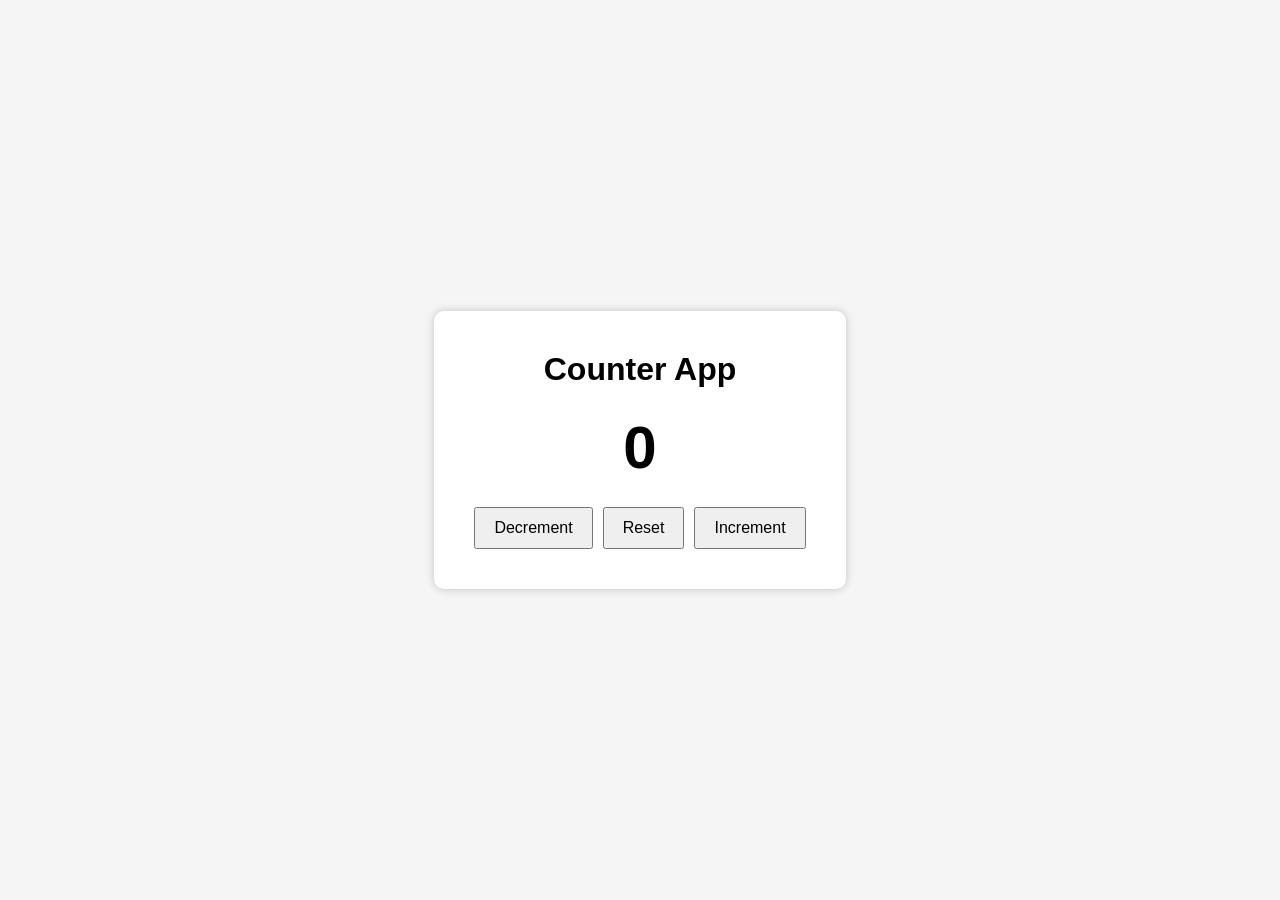
<file: javascript-assignment/project-01-Counter-App/index.html>
<!DOCTYPE html>
<html lang="en">
<head>
    <meta charset="UTF-8">
    <meta name="viewport" content="width=device-width, initial-scale=1.0">
    <title>Counter App</title>
    <link rel="stylesheet" href="style.css">
</head>
<body>
    <div class="container">
        <h1>Counter App</h1>
        <h2 id="count">0</h2>
        <div class="buttons">
            <button id="decrementBtn">
                Decrement
            </button>
            <button id="resetBtn">
                Reset
            </button>
            <button id="incrementBtn">
                Increment
            </button>
        </div>
    </div>
    <script src="script.js"></script>
</body>
</html>
</file>
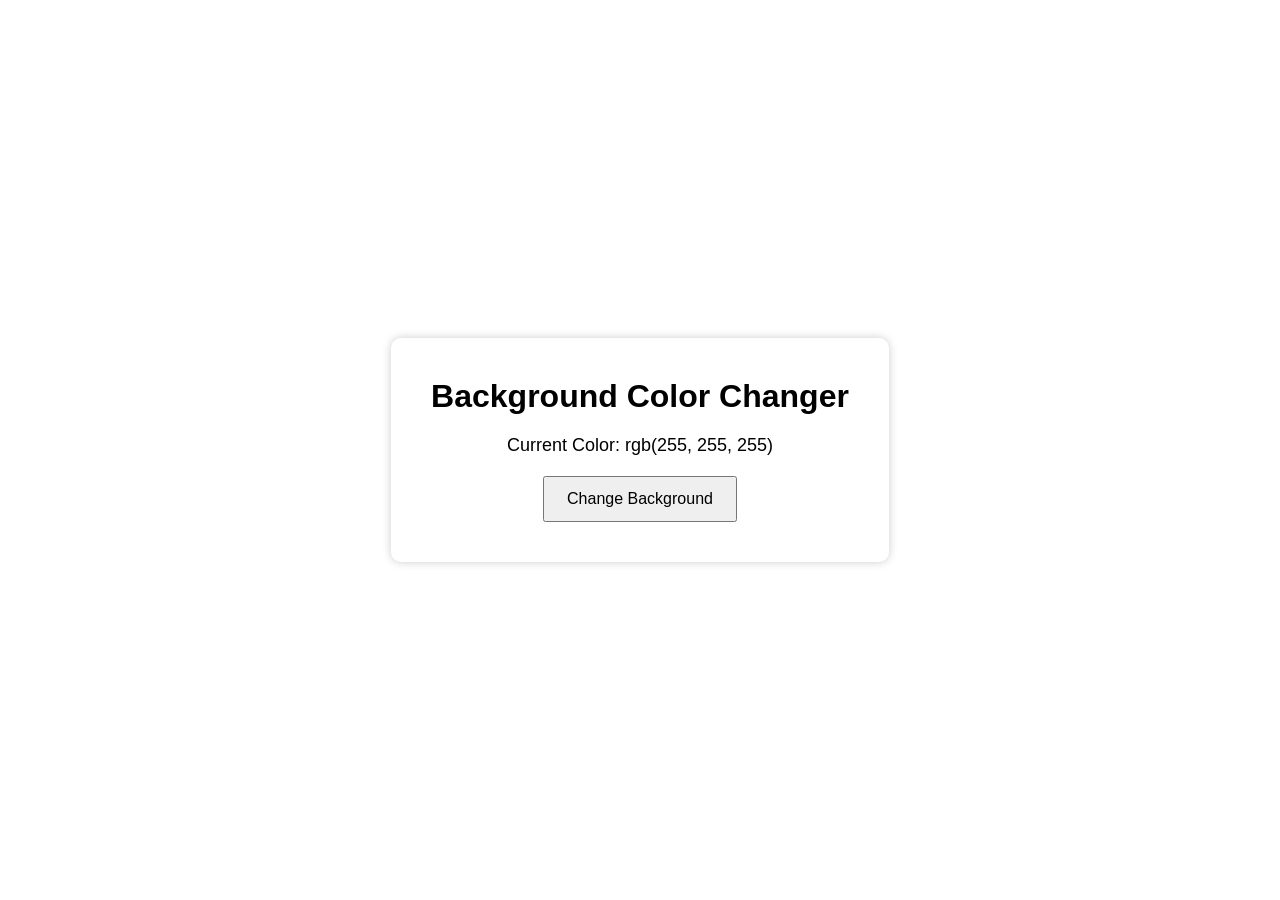
<file: javascript-assignment/project-02-Background-Color-Changer/index.html>
<!DOCTYPE html>
<html lang="en">
<head>
    <meta charset="UTF-8">
    <meta name="viewport" content="width=device-width, initial-scale=1.0">
    <title>Background Color Changer</title>

    <link rel="stylesheet" href="style.css">
</head>
<body>
    <div class="container">
        <h1>Background Color Changer</h1>
        <p id="colorCode">
            Current Color: rgb(255, 255, 255)
        </p>
        <button id="changeColorBtn">
            Change Background
        </button>
    </div>
    <script src="script.js"></script>
</body>
</html>
</file>
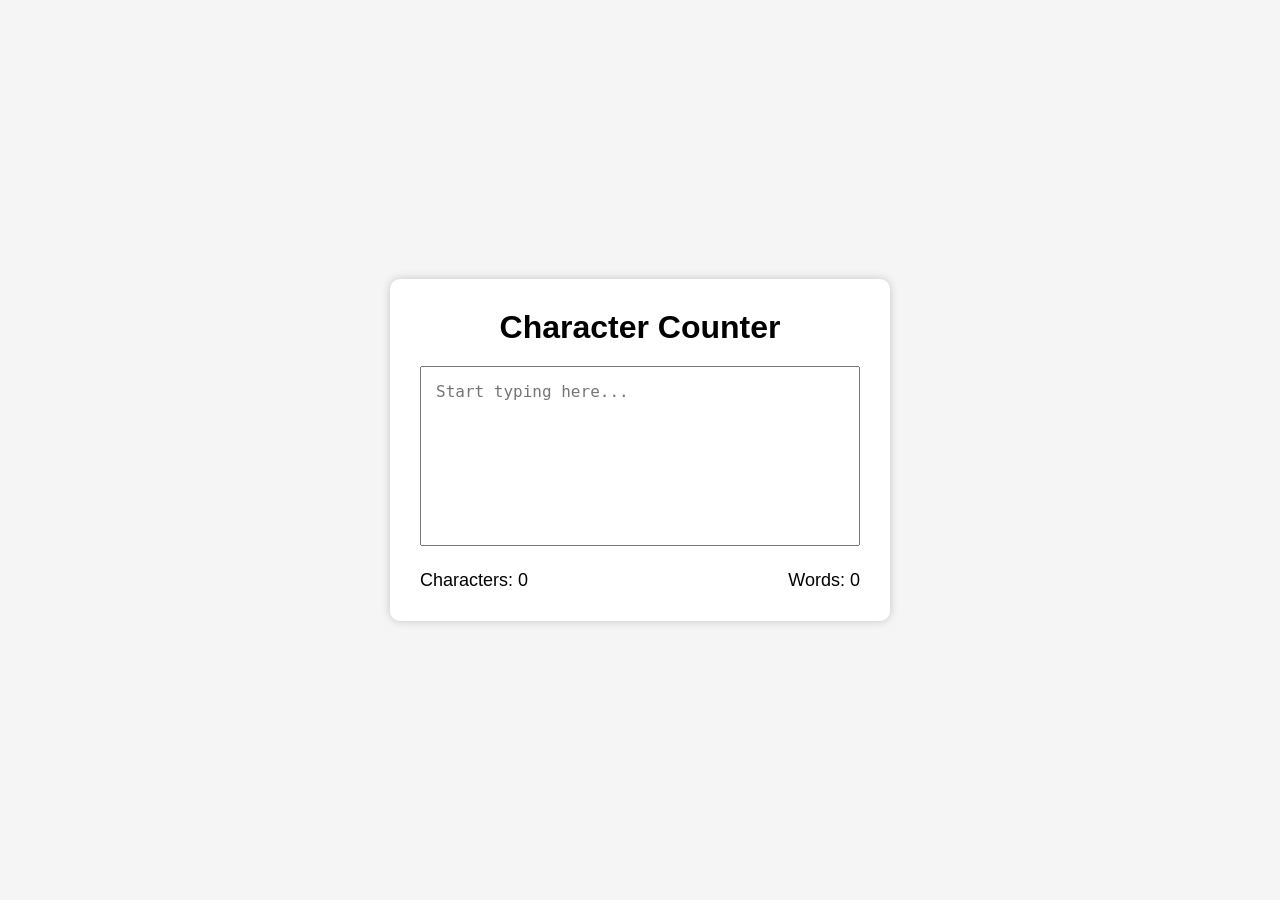
<file: javascript-assignment/project-03-Character-counter/index.html>
<!DOCTYPE html>
<html lang="en">
<head>
    <meta charset="UTF-8">
    <meta name="viewport" content="width=device-width, initial-scale=1.0">
    <title>Character Counter</title>
    <link rel="stylesheet" href="style.css">
</head>
<body>
    <div class="container">
        <h1>Character Counter</h1>
        <textarea
            id="textInput"
            placeholder="Start typing here..."
        ></textarea>
        <div class="result">
            <p>
                Characters:
                <span id="characterCount">0</span>
            </p>
            <p>
                Words:
                <span id="wordCount">0</span>
            </p>
        </div>
    </div>
    <script src="script.js"></script>
</body>
</html>
</file>
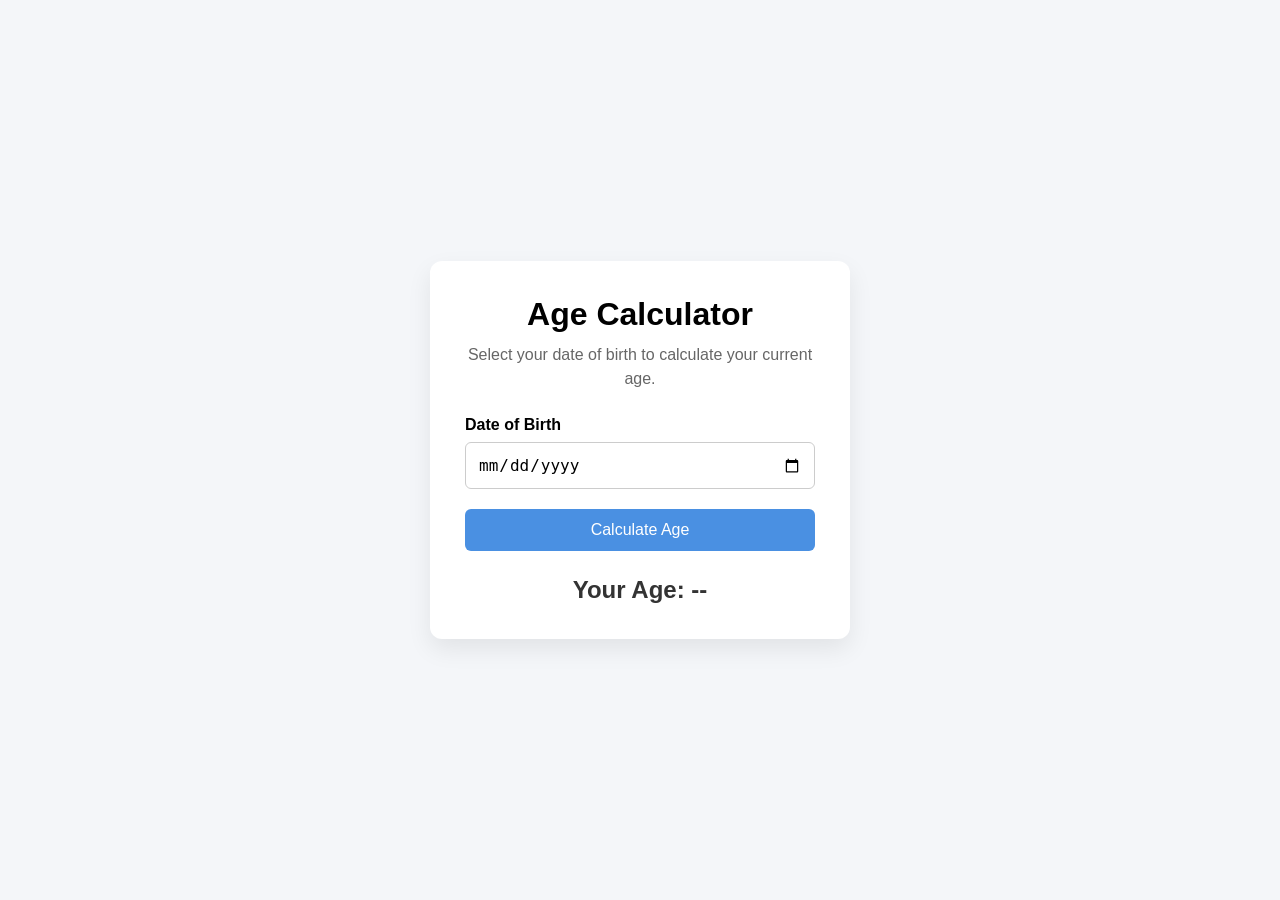
<file: javascript-assignment/project-04-Age-calculator/index.html>
<!DOCTYPE html>
<html lang="en">
<head>
    <meta charset="UTF-8">
    <meta name="viewport" content="width=device-width, initial-scale=1.0">
    <title>Age Calculator</title>

    <link rel="stylesheet" href="style.css">
</head>
<body>
    <main class="container">
        <h1>Age Calculator</h1>
        <p class="description">
            Select your date of birth to calculate your current age.
        </p>
        <div class="input-group">
            <label for="dob">
                Date of Birth
            </label>
            <input
                type="date"
                id="dob"
            >
        </div>
        <button id="calculateBtn">
            Calculate Age
        </button>
        <h2 id="result">
            Your Age: --
        </h2>
    </main>
    <script src="script.js"></script>
</body>
</html>
</file>
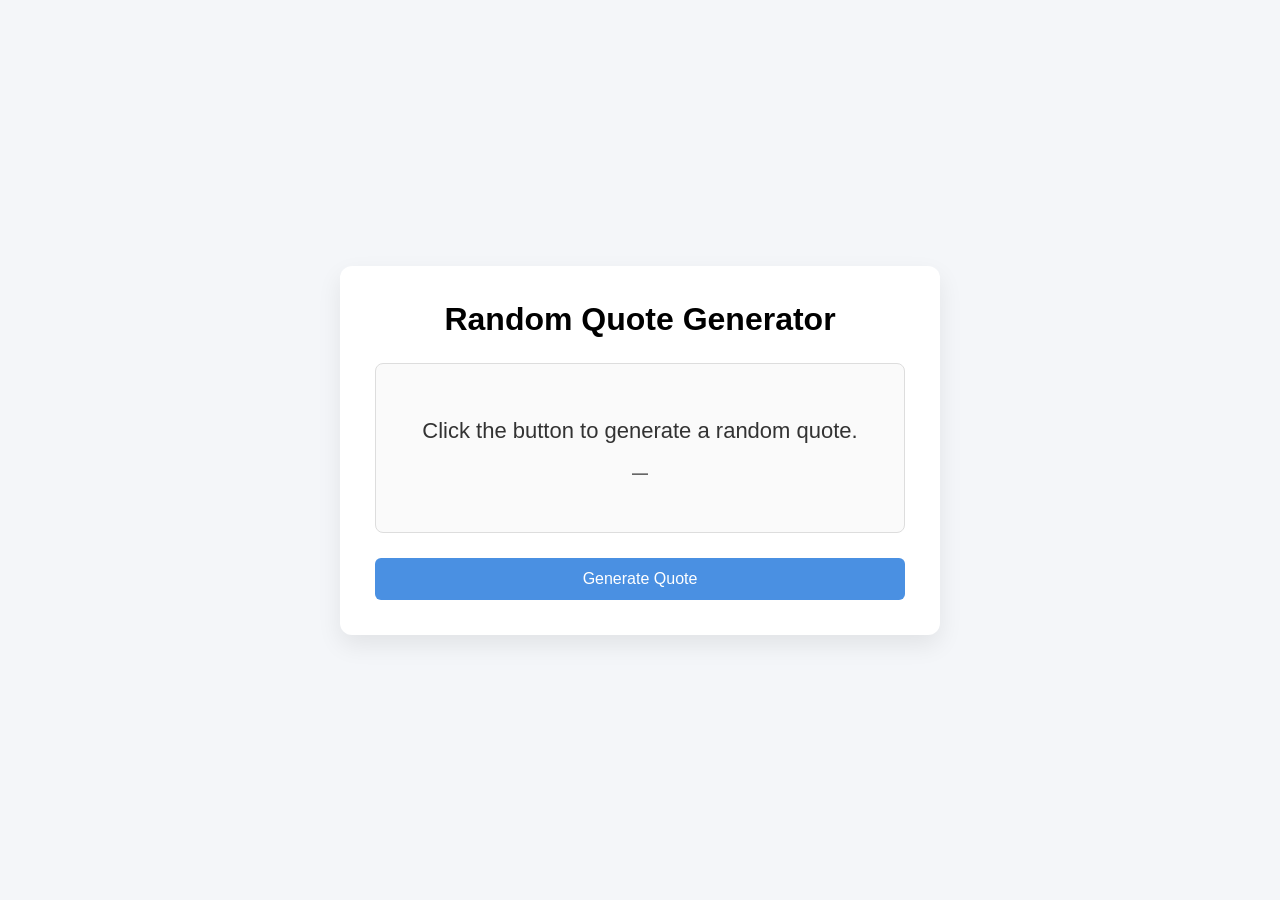
<file: javascript-assignment/project-05-Random-quote/index.html>
<!DOCTYPE html>
<html lang="en">
<head>
    <meta charset="UTF-8">
    <meta name="viewport" content="width=device-width, initial-scale=1.0">
    <title>Random Quote Generator</title>
    <link rel="stylesheet" href="style.css">
</head>
<body>
    <main class="container">
        <h1>Random Quote Generator</h1>
        <div class="quote-box">
            <p id="quote">
                Click the button to generate a random quote.
            </p>
            <span id="author">
                —
            </span>
        </div>
        <button id="generateBtn">
            Generate Quote
        </button>
    </main>
    <script src="script.js"></script>
</body>
</html>
</file>
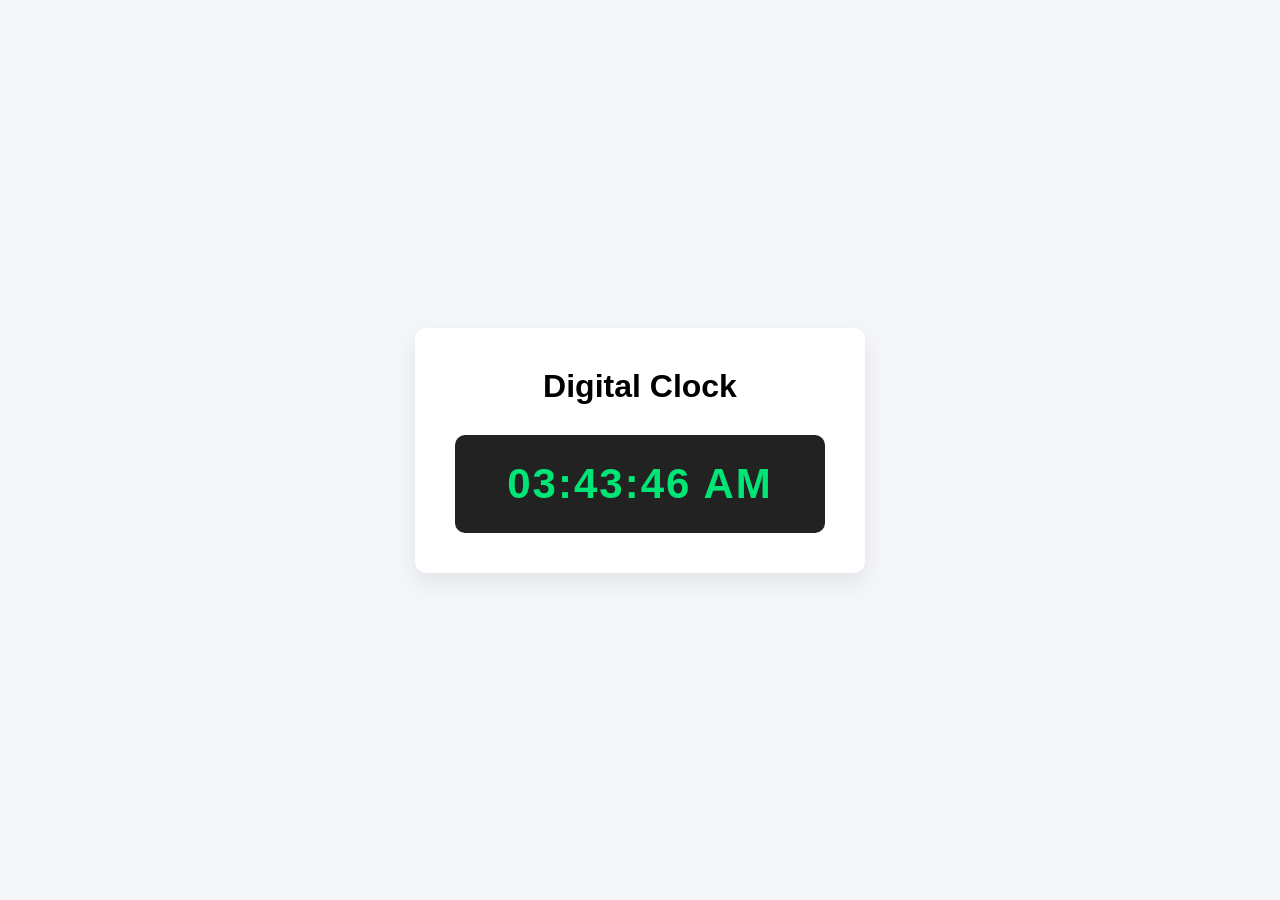
<file: javascript-assignment/project-06-Digital-Clock/index.html>
<!DOCTYPE html>
<html lang="en">
<head>
    <meta charset="UTF-8">
    <meta name="viewport" content="width=device-width, initial-scale=1.0">
    <title>Digital Clock</title>
    <link rel="stylesheet" href="style.css">
</head>
<body>
    <main class="container">
        <h1>Digital Clock</h1>
        <div class="clock">
            <h2 id="time">
                00:00:00 AM
            </h2>
        </div>
    </main>
    <script src="script.js"></script>
</body>
</html>
</file>
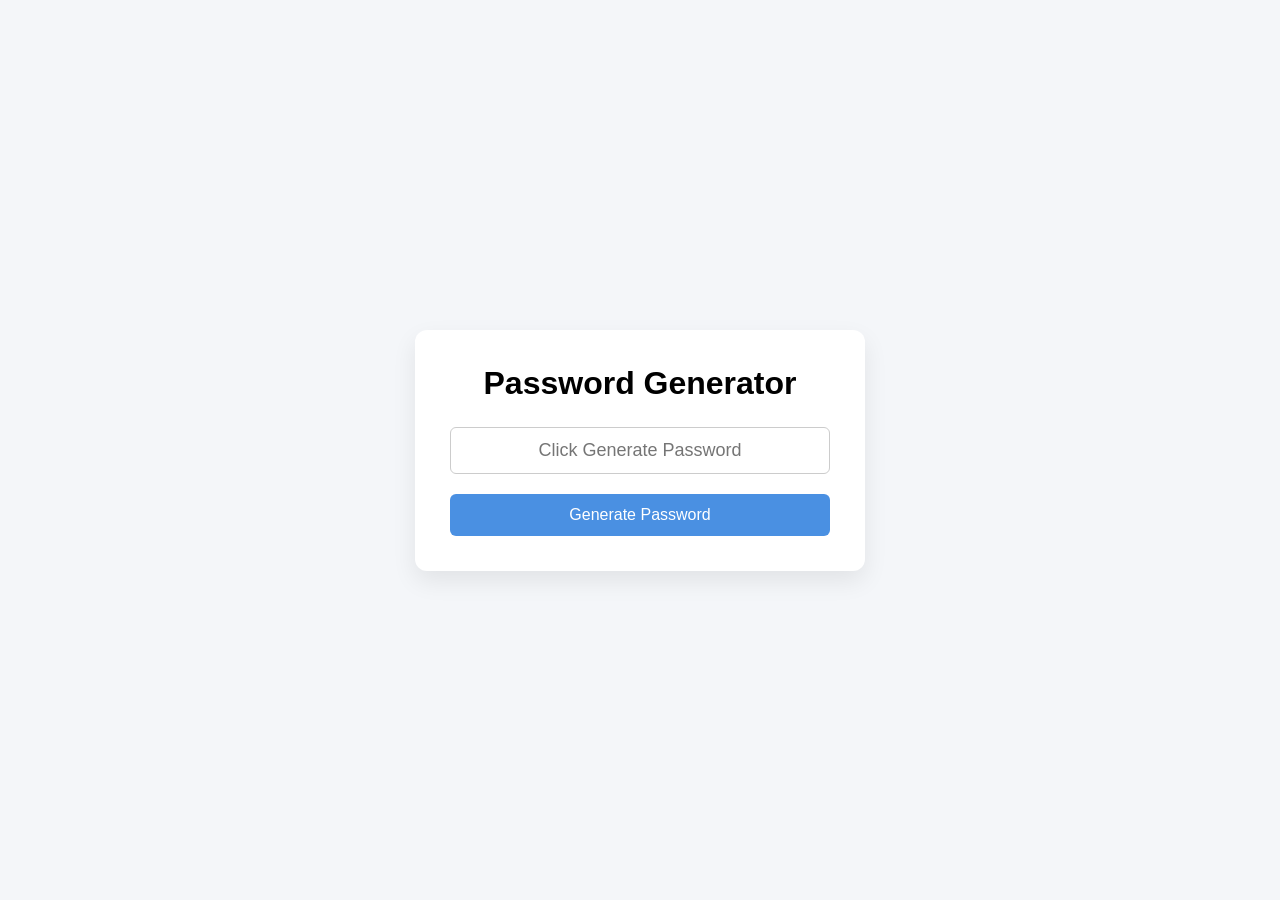
<file: javascript-assignment/project-07-Password-Generator/index.html>
<!DOCTYPE html>
<html lang="en">
<head>
    <meta charset="UTF-8">
    <meta name="viewport" content="width=device-width, initial-scale=1.0">
    <title>Password Generator</title>
    <link rel="stylesheet" href="style.css">
</head>
<body>
    <main class="container">
        <h1>Password Generator</h1>
        <div class="password-box">
            <input
                type="text"
                id="password"
                placeholder="Click Generate Password"
                readonly
            >
        </div>
        <button id="generateBtn">
            Generate Password
        </button>
    </main>
    <script src="script.js"></script>
</body>
</html>
</file>
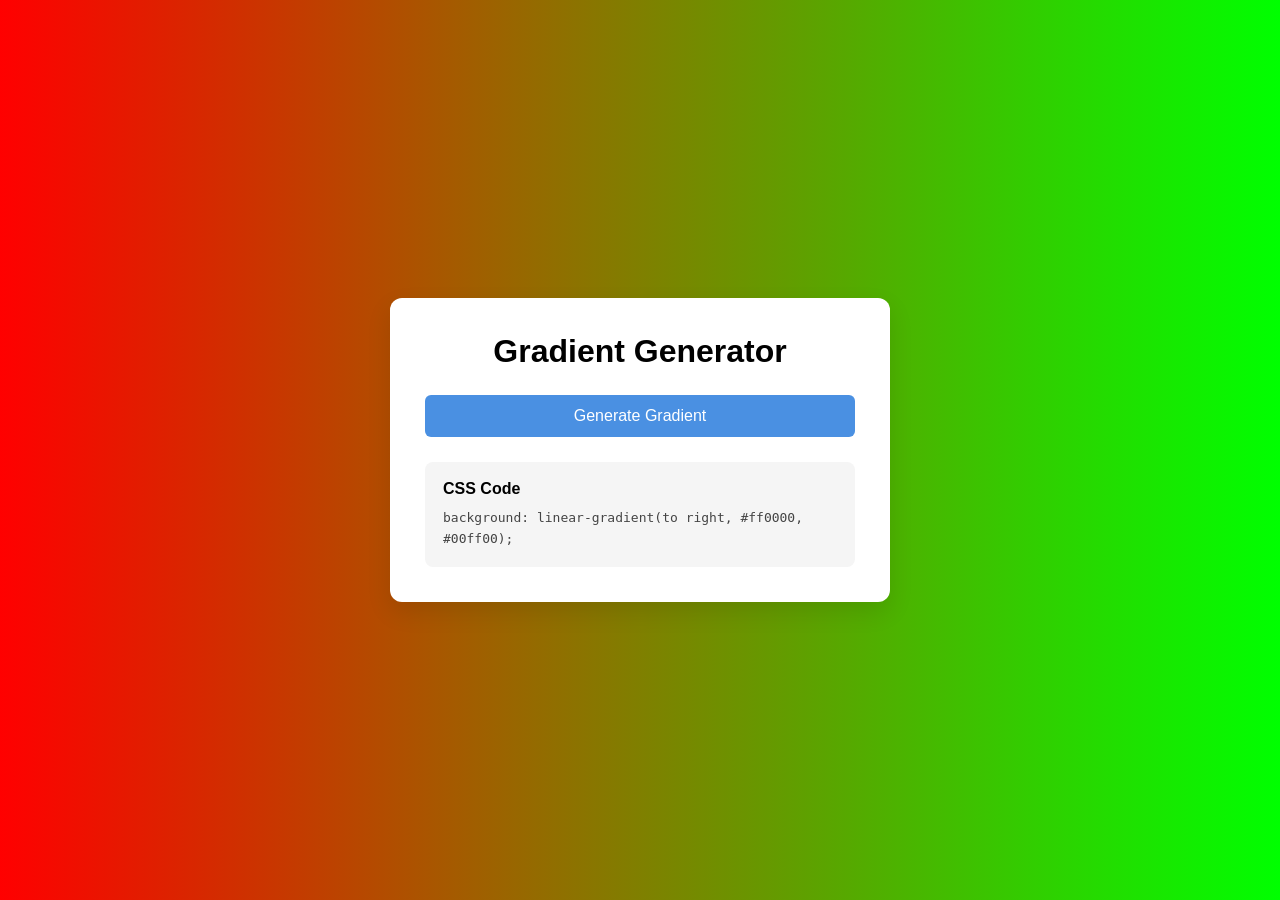
<file: javascript-assignment/project-08-Gradient-Background-Generator/index.html>
<!DOCTYPE html>
<html lang="en">
<head>
    <meta charset="UTF-8">
    <meta name="viewport" content="width=device-width, initial-scale=1.0">
    <title>Gradient Background Generator</title>
    <link rel="stylesheet" href="style.css">
</head>
<body>
    <main class="container">
        <h1>Gradient Generator</h1>
        <button id="generateBtn">
            Generate Gradient
        </button>
        <div class="code-box">
            <p>CSS Code</p>
            <code id="cssCode">
                background: linear-gradient(to right, #ff0000, #00ff00);
            </code>
        </div>
    </main>
    <script src="script.js"></script>
</body>
</html>
</file>
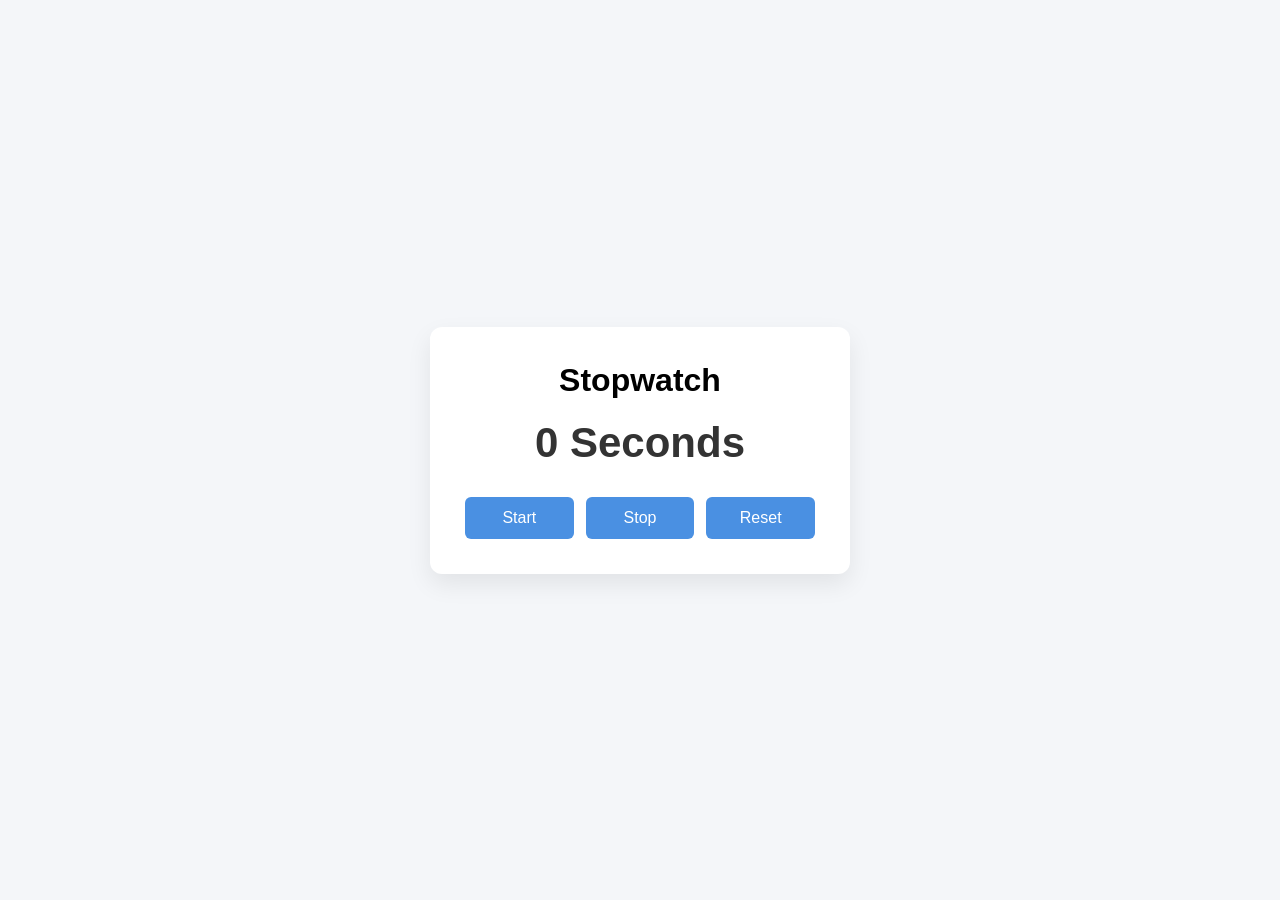
<file: javascript-assignment/project-09-Stopwatch/index.html>
<!DOCTYPE html>
<html lang="en">
<head>
    <meta charset="UTF-8">
    <meta name="viewport" content="width=device-width, initial-scale=1.0">
    <title>Stopwatch</title>

    <link rel="stylesheet" href="style.css">
</head>
<body>
    <main class="container">
        <h1>Stopwatch</h1>
        <h2 id="time">
            0 Seconds
        </h2>
        <div class="buttons">
            <button id="startBtn">
                Start
            </button>
            <button id="stopBtn">
                Stop
            </button>
            <button id="resetBtn">
                Reset
            </button>
        </div>
    </main>
    <script src="script.js"></script>
</body>
</html>
</file>
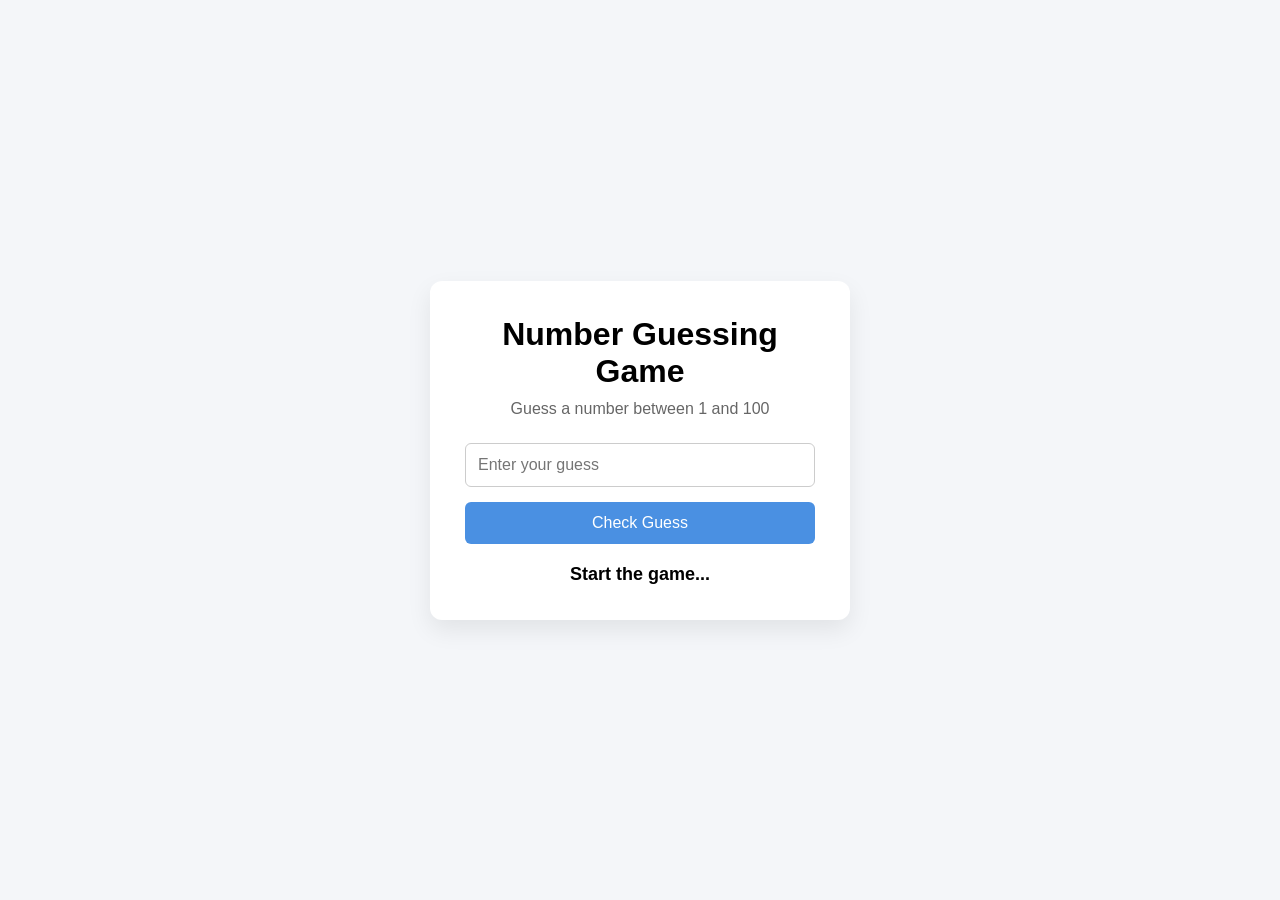
<file: javascript-assignment/project-10-Number-Guessing-Game/index.html>
<!DOCTYPE html>
<html lang="en">
<head>
    <meta charset="UTF-8">
    <meta name="viewport" content="width=device-width, initial-scale=1.0">
    <title>Number Guessing Game</title>
    <link rel="stylesheet" href="style.css">
</head>
<body>
    <main class="container">
        <h1>Number Guessing Game</h1>
        <p class="description">
            Guess a number between 1 and 100
        </p>
        <input
            type="number"
            id="guessInput"
            min="1"
            max="100"
            placeholder="Enter your guess"
        >
        <button id="guessBtn">
            Check Guess
        </button>
        <p id="message">
            Start the game...
        </p>
    </main>
    <script src="script.js"></script>
</body>
</html>
</file>
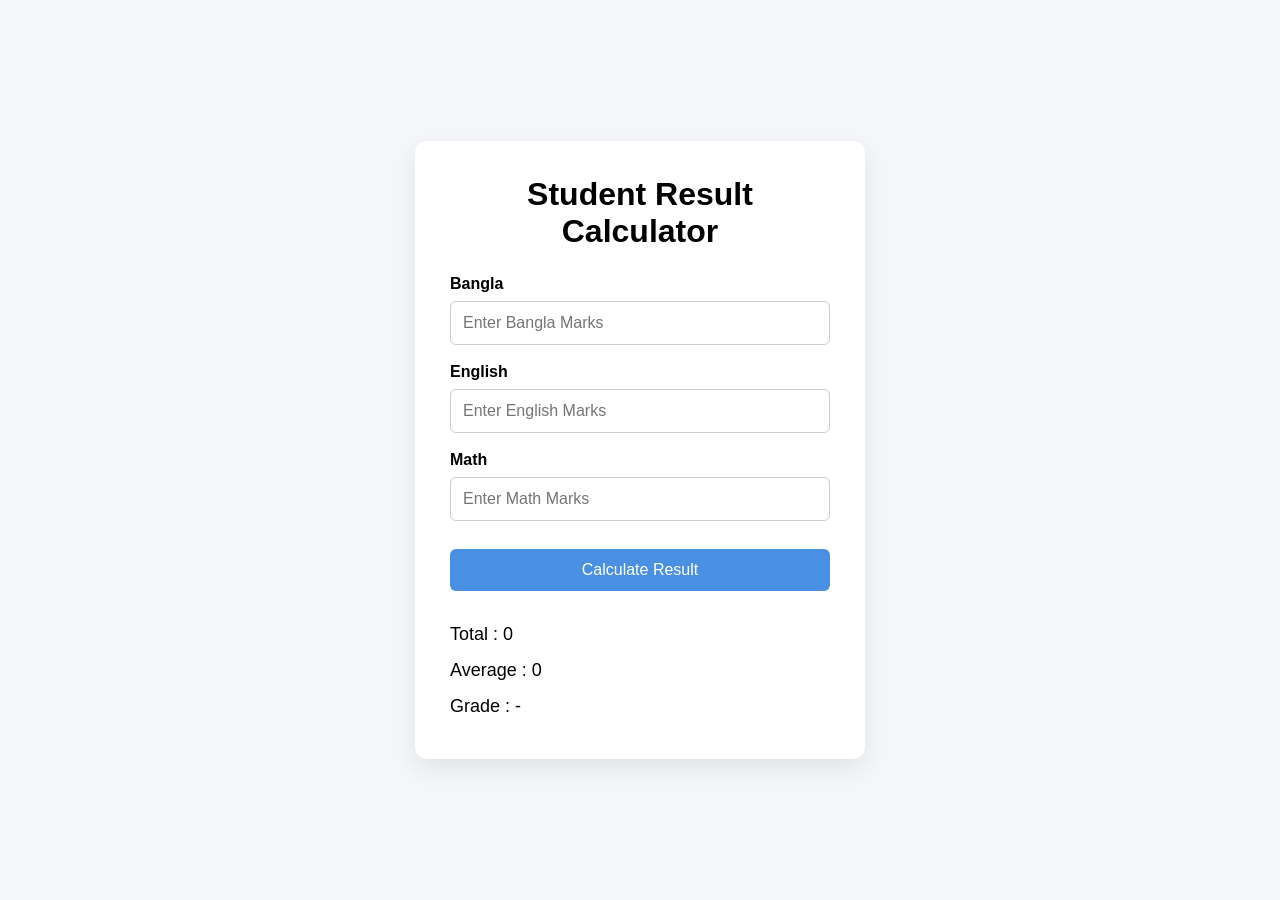
<file: javascript-assignment/project-11-Student-Result-Calculator/index.html>
<!DOCTYPE html>
<html lang="en">
<head>
    <meta charset="UTF-8">
    <meta name="viewport" content="width=device-width, initial-scale=1.0">
    <title>Student Result Calculator</title>
    <link rel="stylesheet" href="style.css">
</head>
<body>
    <main class="container">
        <h1>Student Result Calculator</h1>
        <div class="input-group">
            <label for="bangla">Bangla</label>
            <input type="number" id="bangla" placeholder="Enter Bangla Marks">
        </div>
        <div class="input-group">
            <label for="english">English</label>
            <input type="number" id="english" placeholder="Enter English Marks">
        </div>
        <div class="input-group">
            <label for="math">Math</label>
            <input type="number" id="math" placeholder="Enter Math Marks">
        </div>
        <button id="calculateBtn">
            Calculate Result
        </button>
        <div class="result">
            <p>Total : <span id="total">0</span></p>
            <p>Average : <span id="average">0</span></p>
            <p>Grade : <span id="grade">-</span></p>
        </div>
    </main>
    <script src="script.js"></script>
</body>
</html>
</file>
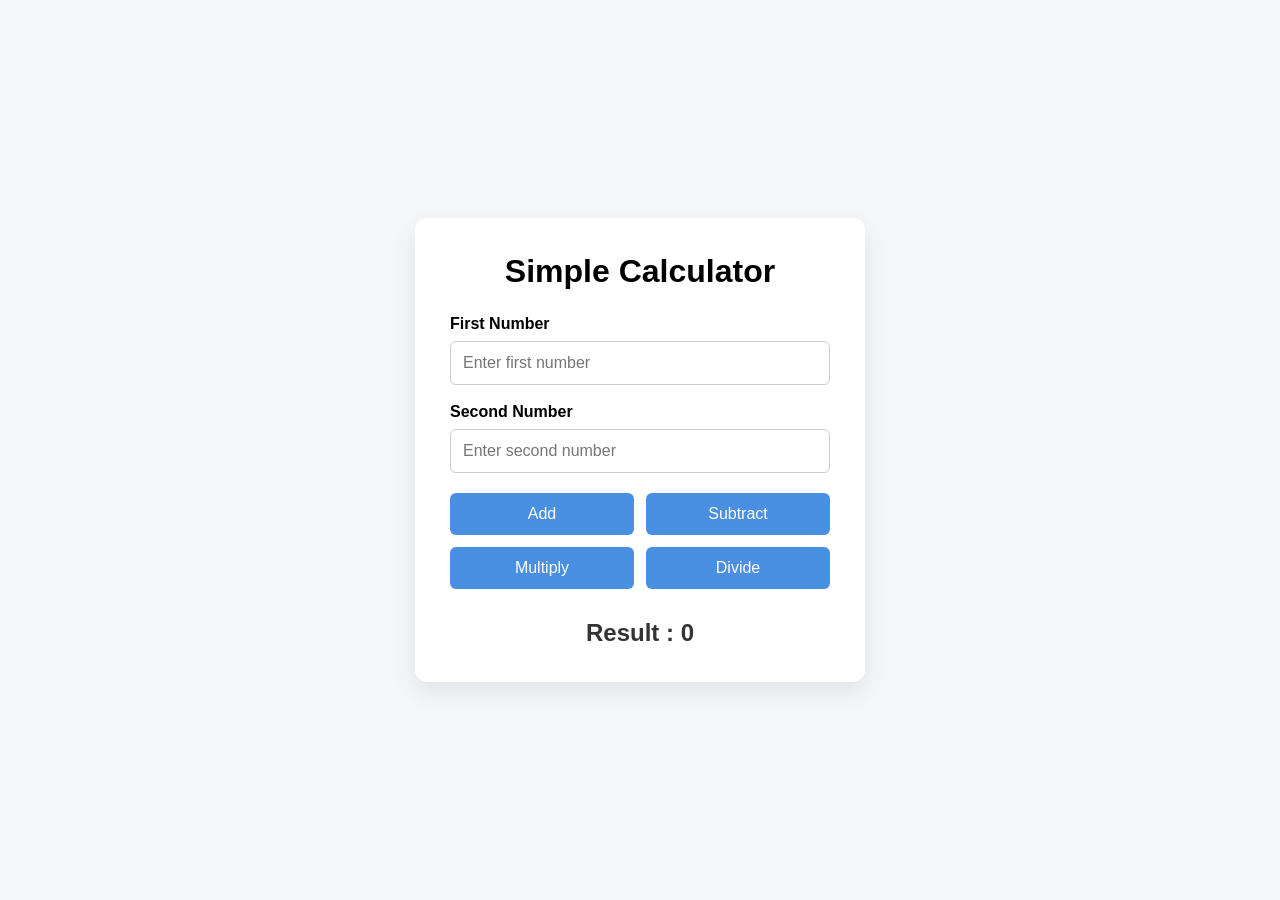
<file: javascript-assignment/project-12-Simple-Calculator/index.html>
<!DOCTYPE html>
<html lang="en">
<head>
    <meta charset="UTF-8">
    <meta name="viewport" content="width=device-width, initial-scale=1.0">
    <title>Simple Calculator</title>
    <link rel="stylesheet" href="style.css">
</head>
<body>
    <main class="container">
        <h1>Simple Calculator</h1>
        <div class="input-group">
            <label for="numberOne">First Number</label>
            <input
                type="number"
                id="numberOne"
                placeholder="Enter first number"
            >
        </div>
        <div class="input-group">
            <label for="numberTwo">Second Number</label>
            <input
                type="number"
                id="numberTwo"
                placeholder="Enter second number"
            >
        </div>
        <div class="buttons">
            <button id="addBtn">Add</button>
            <button id="subtractBtn">Subtract</button>
            <button id="multiplyBtn">Multiply</button>
            <button id="divideBtn">Divide</button>
        </div>
        <h2 id="result">
            Result : 0
        </h2>
    </main>
    <script src="script.js"></script>
</body>
</html>
</file>
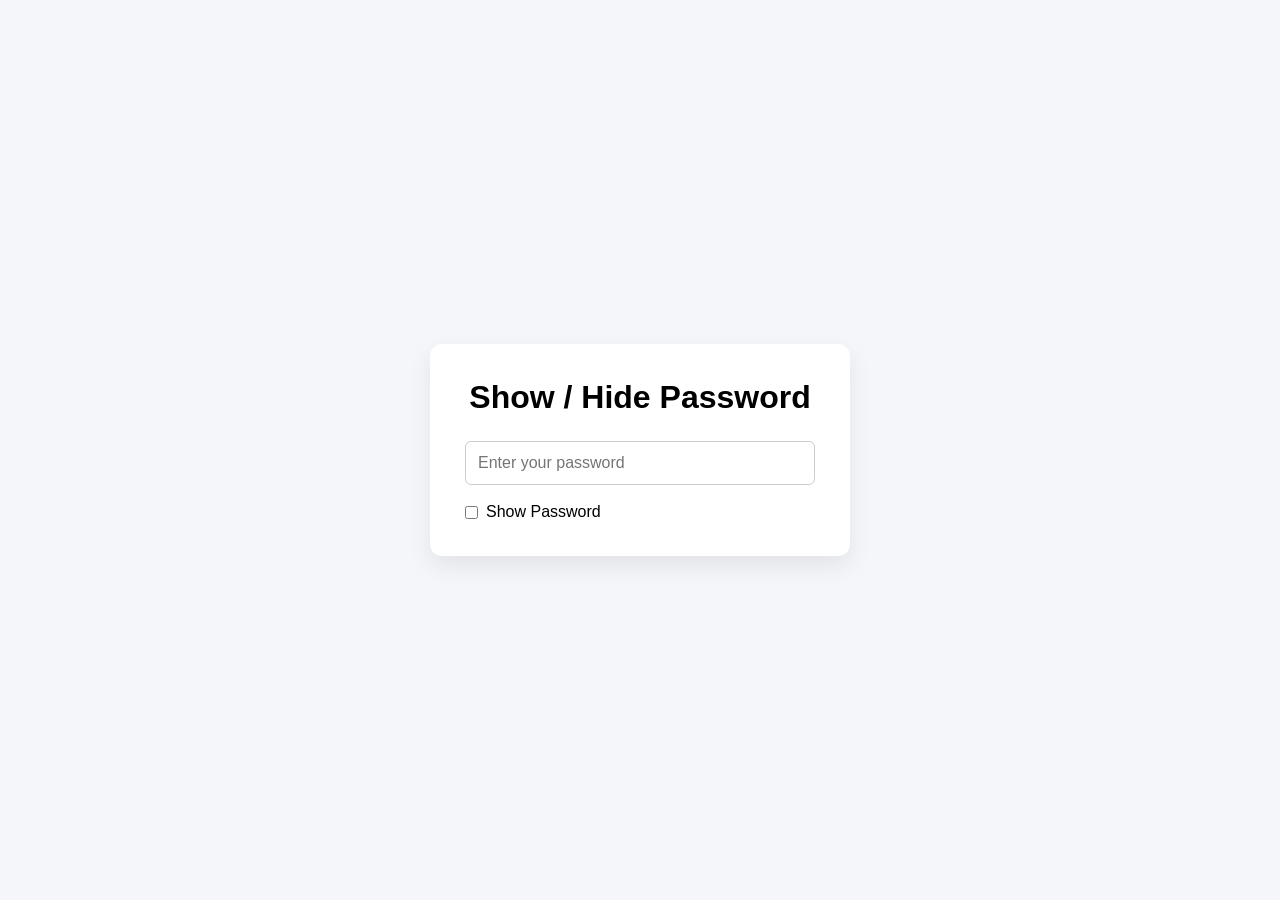
<file: javascript-assignment/project-13-Show-Hide-Password/index.html>
<!DOCTYPE html>
<html lang="en">
<head>
    <meta charset="UTF-8">
    <meta name="viewport" content="width=device-width, initial-scale=1.0">
    <title>Show / Hide Password</title>
    <link rel="stylesheet" href="style.css">
</head>
<body>
    <main class="container">
        <h1>Show / Hide Password</h1>
        <input
            type="password"
            id="password"
            placeholder="Enter your password"
        >
        <div class="checkbox-group">
            <input
                type="checkbox"
                id="showPassword"
            >
            <label for="showPassword">
                Show Password
            </label>
        </div>
    </main>
    <script src="script.js"></script>
</body>
</html>
</file>
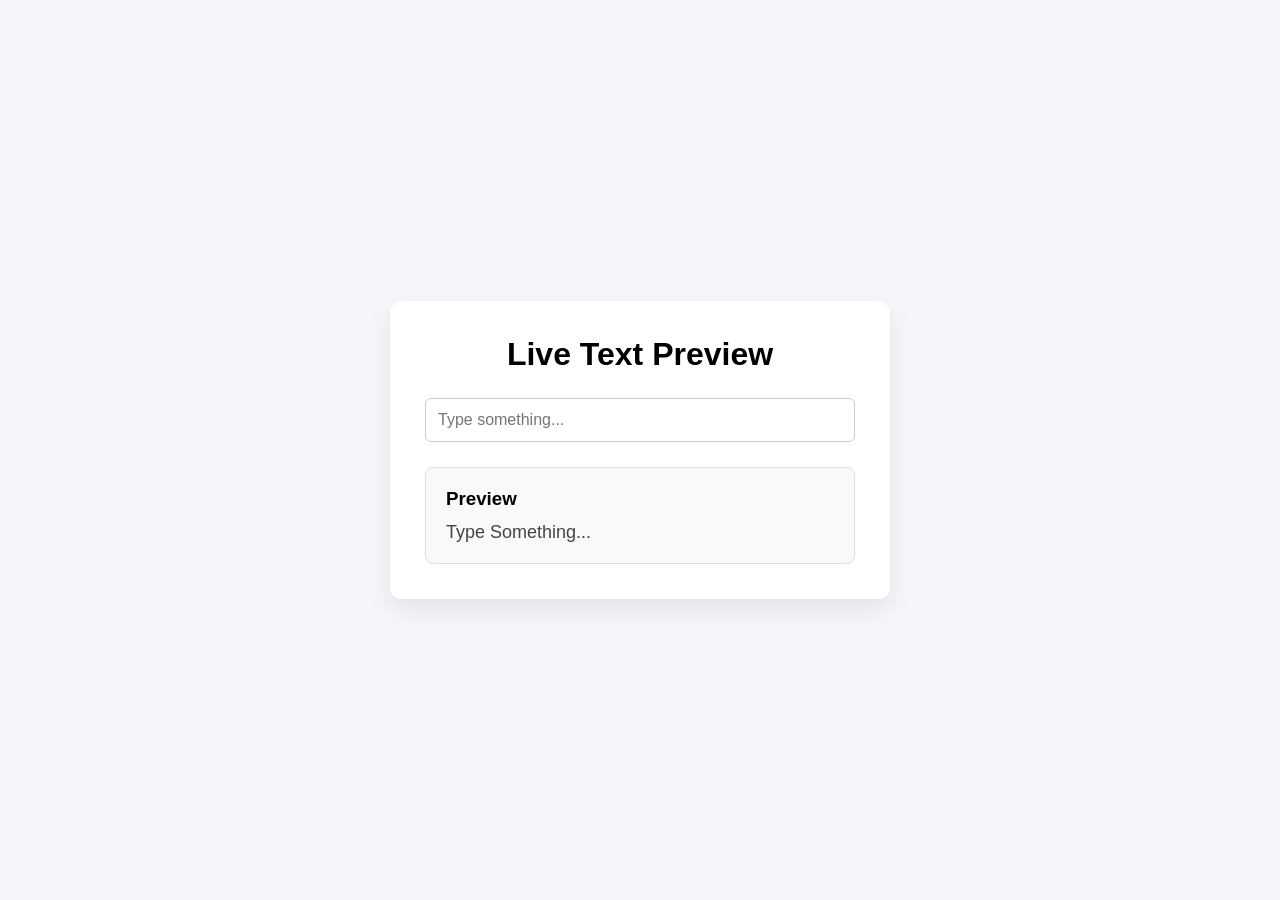
<file: javascript-assignment/project-14-Live-Text-Preview/index.html>
<!DOCTYPE html>
<html lang="en">
<head>
    <meta charset="UTF-8">
    <meta name="viewport" content="width=device-width, initial-scale=1.0">
    <title>Live Text Preview</title>
    <link rel="stylesheet" href="style.css">
</head>
<body>
    <main class="container">
        <h1>Live Text Preview</h1>
        <input
            type="text"
            id="textInput"
            placeholder="Type something..."
        >
        <div class="preview-box">
            <h3>Preview</h3>
            <p id="previewText">
                Type Something...
            </p>
        </div>
    </main>
    <script src="script.js"></script>
</body>
</html>
</file>
<file: javascript-assignment/project-01-Counter-App/style.css>
*{
    margin:0;
    padding:0;
    box-sizing:border-box;
}

body{
    height:100vh;
    display:flex;
    justify-content:center;
    align-items:center;
    font-family:Arial, Helvetica, sans-serif;
    background:#f5f5f5;
}

.container{
    background:white;
    padding:40px;
    border-radius:10px;
    text-align:center;
    box-shadow:0 0 10px rgba(0,0,0,.2);
}

h2{
    margin:25px 0;
    font-size:60px;
}

.buttons{
    display:flex;
    gap:10px;
}

button{
    padding:10px 18px;
    font-size:16px;
    cursor:pointer;
}
</file>
<file: javascript-assignment/project-02-Background-Color-Changer/style.css>
*{
    margin:0;
    padding:0;
    box-sizing:border-box;
}
body{
    height:100vh;
    display:flex;
    justify-content:center;
    align-items:center;
    font-family:Arial, Helvetica, sans-serif;
    background:white;
    transition:0.3s;
}

.container{
    background:white;
    padding:40px;
    border-radius:10px;
    text-align:center;
    box-shadow:0 0 10px rgba(0,0,0,.2);
}

h1{
    margin-bottom:20px;
}

p{
    margin-bottom:20px;
    font-size:18px;
}

button{
    padding:12px 22px;
    font-size:16px;
    cursor:pointer;
}
</file>
<file: javascript-assignment/project-03-Character-counter/style.css>
*{
    margin:0;
    padding:0;
    box-sizing:border-box;
}
body{
    height:100vh;
    display:flex;
    justify-content:center;
    align-items:center;
    background:#f5f5f5;
    font-family:Arial, Helvetica, sans-serif;

}

.container{
    width:500px;
    background:white;
    padding:30px;
    border-radius:10px;
    box-shadow:0 0 10px rgba(0,0,0,.2);
}

h1{
    text-align:center;
    margin-bottom:20px;
}

textarea{
    width:100%;
    height:180px;
    resize:none;
    padding:15px;
    font-size:16px;
    margin-bottom:20px;
}

.result{
    display:flex;
    justify-content:space-between;
    font-size:18px;
}
</file>
<file: javascript-assignment/project-04-Age-calculator/style.css>
*{
    margin:0;
    padding:0;
    box-sizing:border-box;
}

body{
    min-height:100vh;
    display:flex;
    justify-content:center;
    align-items:center;
    background:#f4f6f9;
    font-family:Arial, Helvetica, sans-serif;
    padding:20px;
}

.container{
    width:100%;
    max-width:420px;
    background:#fff;
    padding:35px;
    border-radius:12px;
    box-shadow:0 10px 25px rgba(0,0,0,.08);
}

h1{
    text-align:center;
    margin-bottom:10px;
}

.description{
    text-align:center;
    color:#666;
    margin-bottom:25px;
    line-height:1.5;
}

.input-group{
    display:flex;
    flex-direction:column;
    gap:8px;
    margin-bottom:20px;
}

label{
    font-weight:600;
}

input{
    padding:12px;
    font-size:16px;
    border:1px solid #ccc;
    border-radius:6px;
}

input:focus{
    outline:none;
    border-color:#4a90e2;
}

button{
    width:100%;
    padding:12px;
    font-size:16px;
    border:none;
    border-radius:6px;
    cursor:pointer;
    background:#4a90e2;
    color:white;
}

button:hover{
    background:#357bd8;
}

#result{
    margin-top:25px;
    text-align:center;
    color:#333;
}
</file>
<file: javascript-assignment/project-05-Random-quote/style.css>
*{
    margin:0;
    padding:0;
    box-sizing:border-box;
}
body{
    min-height:100vh;
    display:flex;
    justify-content:center;
    align-items:center;
    background:#f4f6f9;
    font-family:Arial, Helvetica, sans-serif;
    padding:20px;
}

.container{
    width:100%;
    max-width:600px;
    background:white;
    padding:35px;
    border-radius:12px;
    box-shadow:0 10px 25px rgba(0,0,0,.08);
    text-align:center;
}

h1{
    margin-bottom:25px;
}

.quote-box{
    min-height:170px;
    display:flex;
    flex-direction:column;
    justify-content:center;
    gap:15px;
    margin-bottom:25px;
    padding:20px;
    border:1px solid #ddd;
    border-radius:8px;
    background:#fafafa;
}

#quote{
    font-size:22px;
    line-height:1.7;
    color:#333;
}

#author{
    font-weight:bold;
    color:#666;
}

button{
    width:100%;
    padding:12px;
    border:none;
    border-radius:6px;
    background:#4a90e2;
    color:white;
    font-size:16px;
    cursor:pointer;
}

button:hover{
    background:#357bd8;
}
</file>
<file: javascript-assignment/project-06-Digital-Clock/style.css>
*{
    margin:0;
    padding:0;
    box-sizing:border-box;
}
body{
    min-height:100vh;
    display:flex;
    justify-content:center;
    align-items:center;
    background:#f4f6f9;
    font-family:Arial, Helvetica, sans-serif;
    padding:20px;
}

.container{
    width:100%;
    max-width:450px;
    background:#fff;
    padding:40px;
    border-radius:12px;
    text-align:center;
    box-shadow:0 10px 25px rgba(0,0,0,.08);
}

h1{
    margin-bottom:30px;
}

.clock{
    padding:25px;
    border-radius:10px;
    background:#222;
}

#time{
    color:#00e676;
    font-size:42px;
    letter-spacing:2px;
    font-weight:bold;
}
</file>
<file: javascript-assignment/project-07-Password-Generator/style.css>
*{
    margin:0;
    padding:0;
    box-sizing:border-box;
}
body{
    min-height:100vh;
    display:flex;
    justify-content:center;
    align-items:center;
    background:#f4f6f9;
    font-family:Arial, Helvetica, sans-serif;
    padding:20px;
}

.container{
    width:100%;
    max-width:450px;
    background:white;
    padding:35px;
    border-radius:12px;
    box-shadow:0 10px 25px rgba(0,0,0,.08);
    text-align:center;
}

h1{
    margin-bottom:25px;
}

.password-box{
    margin-bottom:20px;
}

input{
    width:100%;
    padding:12px;
    font-size:18px;
    text-align:center;
    border:1px solid #ccc;
    border-radius:6px;
    outline:none;
}

button{

    width:100%;

    padding:12px;

    border:none;

    border-radius:6px;

    background:#4a90e2;

    color:white;

    font-size:16px;

    cursor:pointer;

}

button:hover{

    background:#357bd8;

}
</file>
<file: javascript-assignment/project-08-Gradient-Background-Generator/style.css>
*{
    margin:0;
    padding:0;
    box-sizing:border-box;
}

body{
    min-height:100vh;
    display:flex;
    justify-content:center;
    align-items:center;
    font-family:Arial, Helvetica, sans-serif;
    background:linear-gradient(to right,#ff0000,#00ff00);
    transition:0.4s ease;
    padding:20px;
}

.container{
    width:100%;
    max-width:500px;
    background:white;
    padding:35px;
    border-radius:12px;
    text-align:center;
    box-shadow:0 10px 25px rgba(0,0,0,.1);
}

h1{
    margin-bottom:25px;
}

button{
    width:100%;
    padding:12px;
    border:none;
    border-radius:6px;
    background:#4a90e2;
    color:white;
    cursor:pointer;
    font-size:16px;
    margin-bottom:25px;
}

button:hover{
    background:#357bd8;
}

.code-box{
    text-align:left;
    background:#f5f5f5;
    padding:18px;
    border-radius:8px;
}

.code-box p{
    font-weight:bold;
    margin-bottom:10px;
}

code{
    display:block;
    line-height:1.6;
    word-break:break-word;
    color:#444;
}
</file>
<file: javascript-assignment/project-09-Stopwatch/style.css>
*{
    margin:0;
    padding:0;
    box-sizing:border-box;
}

body{
    min-height:100vh;
    display:flex;
    justify-content:center;
    align-items:center;
    background:#f4f6f9;
    font-family:Arial, Helvetica, sans-serif;
    padding:20px;
}

.container{
    width:100%;
    max-width:420px;
    background:white;
    padding:35px;
    border-radius:12px;
    text-align:center;
    box-shadow:0 10px 25px rgba(0,0,0,.08);
}

h1{
    margin-bottom:20px;
}

#time{
    font-size:42px;
    margin-bottom:30px;
    color:#333;
}

.buttons{
    display:flex;
    gap:12px;
}

button{
    flex:1;
    padding:12px;
    border:none;
    border-radius:6px;
    cursor:pointer;
    font-size:16px;
    background:#4a90e2;
    color:white;
}

button:hover{
    background:#357bd8;
}
</file>
<file: javascript-assignment/project-10-Number-Guessing-Game/style.css>
*{
    margin:0;
    padding:0;
    box-sizing:border-box;
}

body{
    min-height:100vh;
    display:flex;
    justify-content:center;
    align-items:center;
    background:#f4f6f9;
    font-family:Arial, Helvetica, sans-serif;
    padding:20px;
}

.container{
    width:100%;
    max-width:420px;
    background:#fff;
    padding:35px;
    border-radius:12px;
    text-align:center;
    box-shadow:0 10px 25px rgba(0,0,0,.08);
}

h1{
    margin-bottom:10px;
}

.description{
    color:#666;
    margin-bottom:25px;
}

input{
    width:100%;
    padding:12px;
    font-size:16px;
    border:1px solid #ccc;
    border-radius:6px;
    margin-bottom:15px;
}

input:focus{
    outline:none;
    border-color:#4a90e2;
}

button{
    width:100%;
    padding:12px;
    border:none;
    border-radius:6px;
    background:#4a90e2;
    color:white;
    font-size:16px;
    cursor:pointer;
}

button:hover{
    background:#357bd8;
}

#message{
    margin-top:20px;
    font-weight:bold;
    font-size:18px;
}
</file>
<file: javascript-assignment/project-11-Student-Result-Calculator/style.css>
*{
    margin:0;
    padding:0;
    box-sizing:border-box;
}

body{
    min-height:100vh;
    display:flex;
    justify-content:center;
    align-items:center;
    background:#f4f6f9;
    font-family:Arial, Helvetica, sans-serif;
    padding:20px;
}

.container{
    width:100%;
    max-width:450px;
    background:#fff;
    padding:35px;
    border-radius:12px;
    box-shadow:0 10px 25px rgba(0,0,0,.08);
}

h1{
    text-align:center;
    margin-bottom:25px;
}

.input-group{
    display:flex;
    flex-direction:column;
    gap:8px;
    margin-bottom:18px;
}

label{
    font-weight:600;
}

input{
    padding:12px;
    font-size:16px;
    border:1px solid #ccc;
    border-radius:6px;
}

input:focus{
    outline:none;
    border-color:#4a90e2;
}

button{
    width:100%;
    padding:12px;
    margin-top:10px;
    border:none;
    border-radius:6px;
    background:#4a90e2;
    color:white;
    font-size:16px;
    cursor:pointer;
}

button:hover{
    background:#357bd8;
}

.result{
    margin-top:25px;
    line-height:2;
    font-size:18px;
}
</file>
<file: javascript-assignment/project-12-Simple-Calculator/style.css>
*{
    margin:0;
    padding:0;
    box-sizing:border-box;
}

body{
    min-height:100vh;
    display:flex;
    justify-content:center;
    align-items:center;
    background:#f4f6f9;
    font-family:Arial, Helvetica, sans-serif;
    padding:20px;
}

.container{
    width:100%;
    max-width:450px;
    background:#fff;
    padding:35px;
    border-radius:12px;
    box-shadow:0 10px 25px rgba(0,0,0,.08);
}

h1{
    text-align:center;
    margin-bottom:25px;
}

.input-group{
    display:flex;
    flex-direction:column;
    gap:8px;
    margin-bottom:18px;
}

label{
    font-weight:600;
}

input{
    padding:12px;
    font-size:16px;
    border:1px solid #ccc;
    border-radius:6px;
}

input:focus{
    outline:none;
    border-color:#4a90e2;
}

.buttons{
    display:grid;
    grid-template-columns:repeat(2,1fr);
    gap:12px;
    margin-top:20px;
}

button{
    padding:12px;
    border:none;
    border-radius:6px;
    background:#4a90e2;
    color:white;
    font-size:16px;
    cursor:pointer;
}

button:hover{
    background:#357bd8;
}

#result{
    text-align:center;
    margin-top:30px;
    color:#333;
}
</file>
<file: javascript-assignment/project-13-Show-Hide-Password/style.css>
*{
    margin:0;
    padding:0;
    box-sizing:border-box;
}

body{
    min-height:100vh;
    display:flex;
    justify-content:center;
    align-items:center;
    background:#f4f6f9;
    font-family:Arial, Helvetica, sans-serif;
    padding:20px;
}

.container{
    width:100%;
    max-width:420px;
    background:white;
    padding:35px;
    border-radius:12px;
    box-shadow:0 10px 25px rgba(0,0,0,.08);
}

h1{
    text-align:center;
    margin-bottom:25px;
}

input[type="password"],
input[type="text"]{
    width:100%;
    padding:12px;
    font-size:16px;
    border:1px solid #ccc;
    border-radius:6px;
    margin-bottom:18px;
}

input:focus{
    outline:none;
    border-color:#4a90e2;
}

.checkbox-group{
    display:flex;
    align-items:center;
    gap:8px;
}

label{
    cursor:pointer;
}
</file>
<file: javascript-assignment/project-14-Live-Text-Preview/style.css>
*{
    margin:0;
    padding:0;
    box-sizing:border-box;
}

body{
    min-height:100vh;
    display:flex;
    justify-content:center;
    align-items:center;
    background:#f4f6f9;
    font-family:Arial, Helvetica, sans-serif;
    padding:20px;
}

.container{
    width:100%;
    max-width:500px;
    background:#fff;
    padding:35px;
    border-radius:12px;
    box-shadow:0 10px 25px rgba(0,0,0,.08);
}

h1{
    text-align:center;
    margin-bottom:25px;
}

input{
    width:100%;
    padding:12px;
    font-size:16px;
    border:1px solid #ccc;
    border-radius:6px;
    margin-bottom:25px;
}

input:focus{
    outline:none;
    border-color:#4a90e2;
}

.preview-box{
    padding:20px;
    border-radius:8px;
    background:#f8f9fa;
    border:1px solid #ddd;
}

.preview-box h3{
    margin-bottom:12px;
}

#previewText{
    color:#444;
    font-size:18px;
    word-break:break-word;
}
</file>
